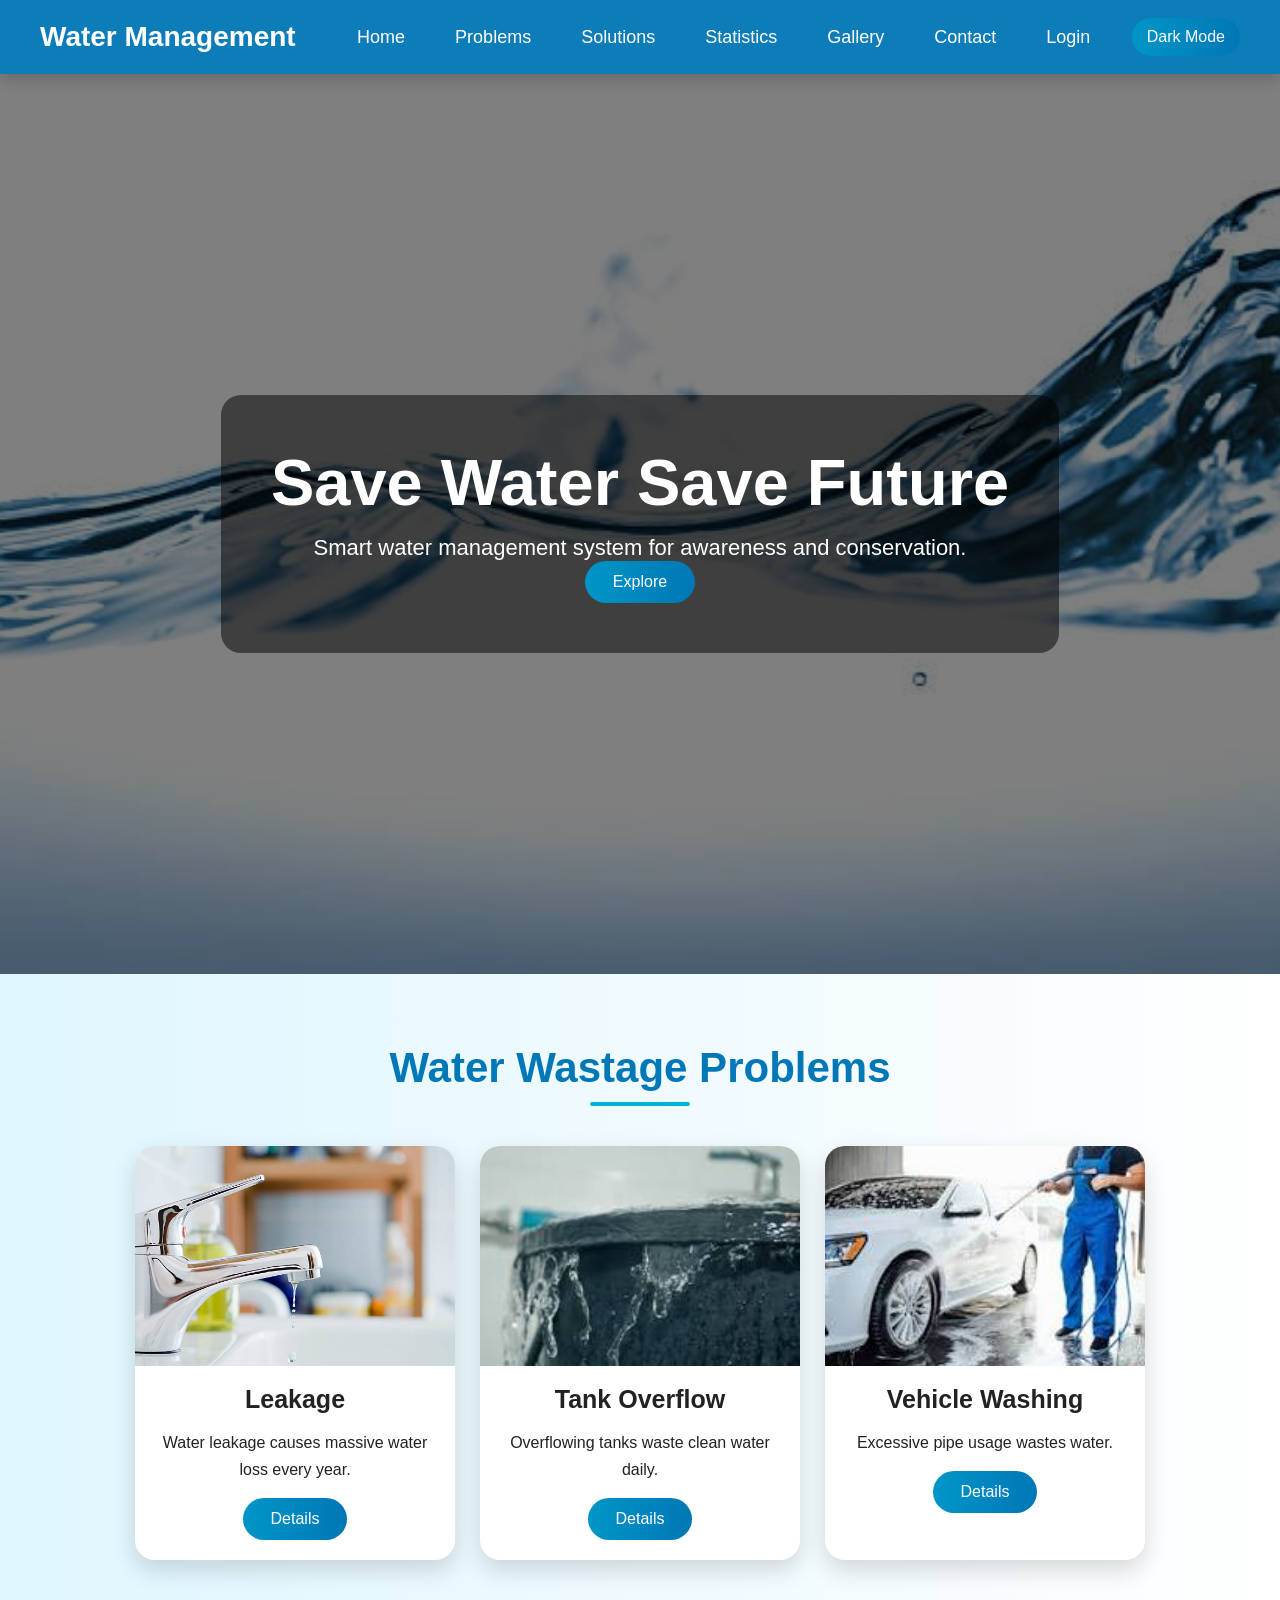
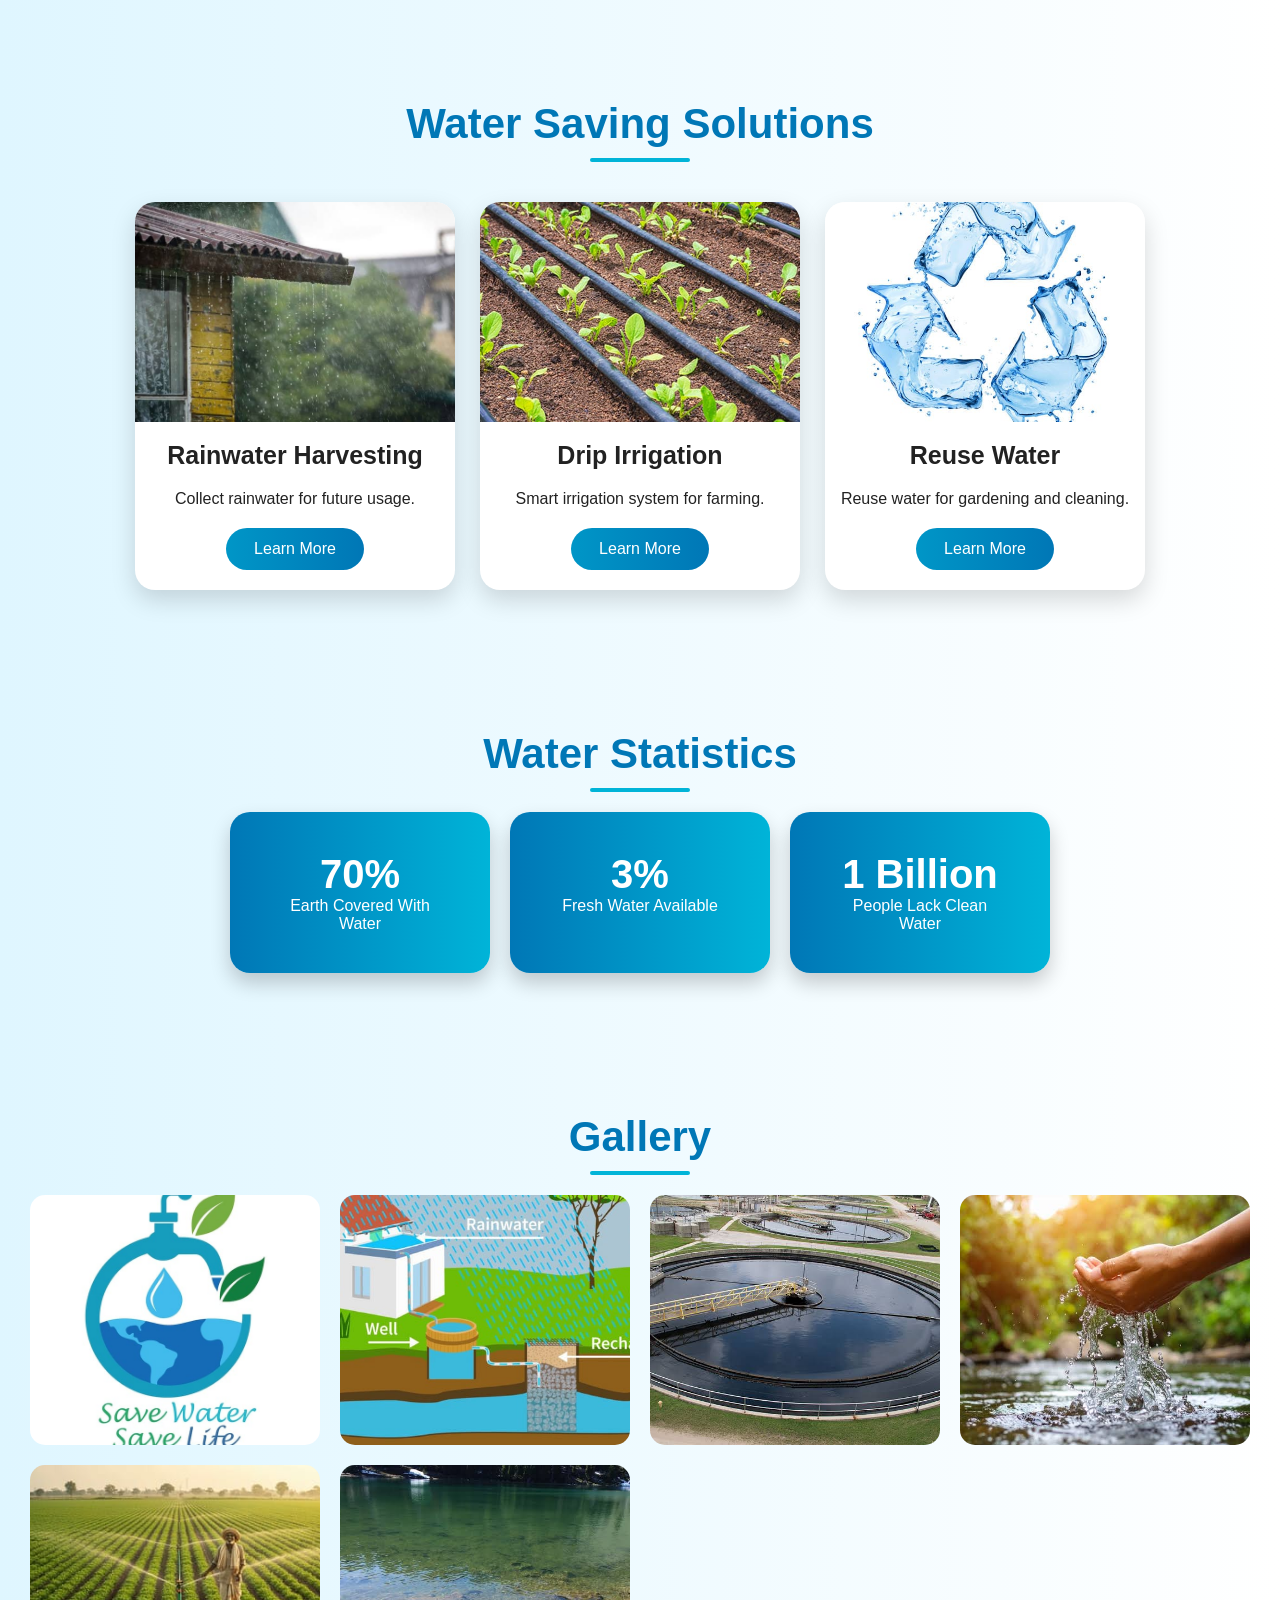
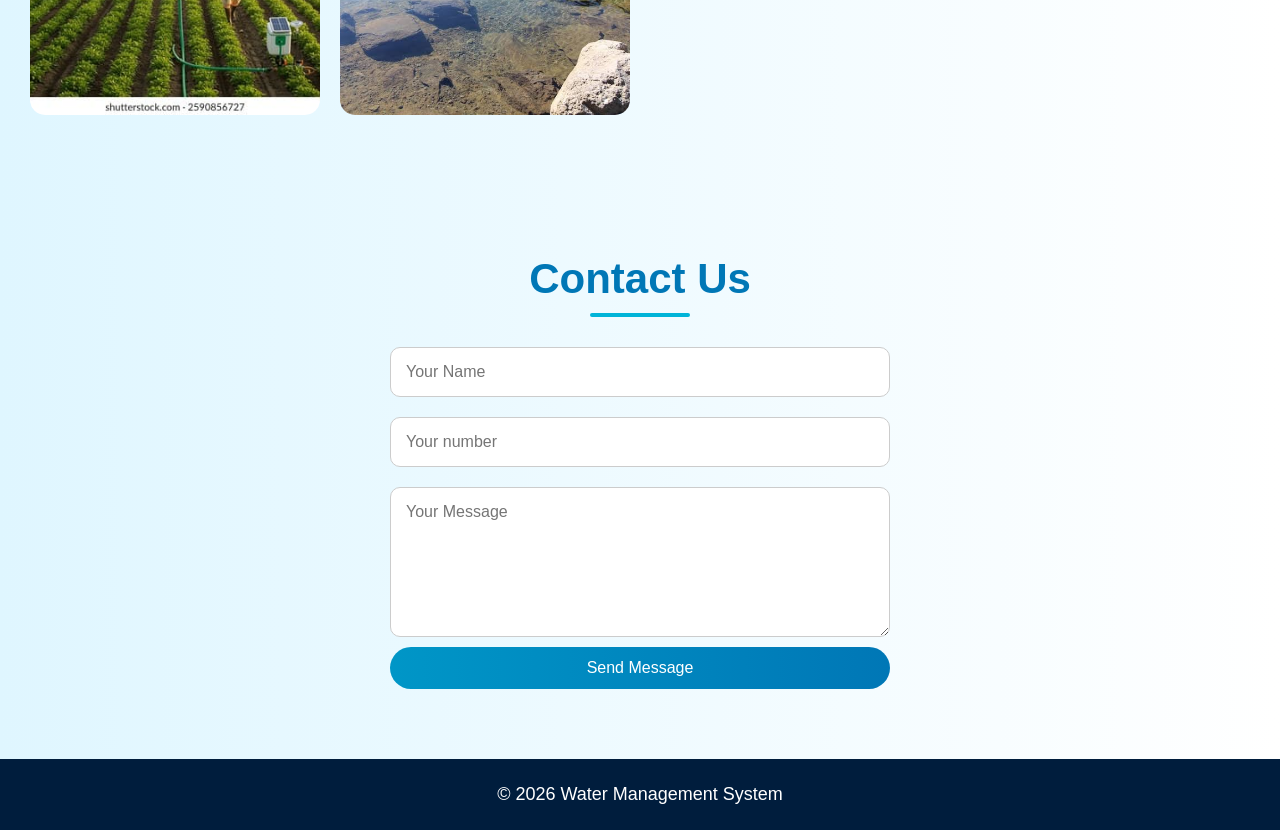
<file: index.html>
<!DOCTYPE html>
<html lang="en">
<head>
    <meta charset="UTF-8">
    <meta name="viewport" content="width=device-width, initial-scale=1.0">
    <title>Advanced Water Management System</title>

    <link rel="stylesheet" href="style.css">
</head>
<body>

<header>

    <div class="logo">
        Water Management
    </div>

    <nav>
        <ul>
            <li><a href="#home">Home</a></li>
            <li><a href="#problems">Problems</a></li>
            <li><a href="#solutions">Solutions</a></li>
            <li><a href="#stats">Statistics</a></li>
            <li><a href="#gallery">Gallery</a></li>
            <li><a href="#contact">Contact</a></li>
            <li><a href="login.html">Login</a></li>
        </ul>
    </nav>

    <button id="darkBtn">
        Dark Mode
    </button>

</header>

<section id="home" class="hero">

    <div class="hero-text">

        <h1>Save Water Save Future</h1>

        <p>
            Smart water management system for awareness and conservation.
        </p>

        <button onclick="scrollToSection()">
            Explore
        </button>

    </div>

</section>

<section id="problems">

    <h2>Water Wastage Problems</h2>

    <div class="cards">

        <div class="card">
            <img src="leakage.png">

            <h3>Leakage</h3>

            <p>
                Water leakage causes massive water loss every year.
            </p>

<a href="leakage.html">
    <button>Details</button>
</a>
        </div>

        <div class="card">
            <img src="overflow.png">

            <h3>Tank Overflow</h3>

            <p>
                Overflowing tanks waste clean water daily.
            </p>
<a href="overflow.html">
    <button>Details</button>
</a>
        </div>

        <div class="card">
            <img src="carwash.png">

            <h3>Vehicle Washing</h3>

            <p>
                Excessive pipe usage wastes water.
            </p>

        <a href="carwash.html">
    <button>Details</button>
</a>    
        </div>

    </div>

</section>
<section id="solutions">

    <h2>Water Saving Solutions</h2>

    <div class="cards">

        <div class="card">

            <img src="rainwater.png">

            <h3>Rainwater Harvesting</h3>

            <p>
                Collect rainwater for future usage.
            </p>

            <a href="rainwater.html">
                <button>Learn More</button>
            </a>

        </div>

        <div class="card">

            <img src="drip.png">

            <h3>Drip Irrigation</h3>

            <p>
                Smart irrigation system for farming.
            </p>

            <a href="drip.html">
                <button>Learn More</button>
            </a>

        </div>

        <div class="card">

            <img src="reuse.png">

            <h3>Reuse Water</h3>

            <p>
                Reuse water for gardening and cleaning.
            </p>

            <a href="reuse.html">
                <button>Learn More</button>
            </a>

        </div>

    </div>

</section>
<section id="stats">

    <h2>Water Statistics</h2>

    <div class="stats-container">

        <div class="stat-box">
            <h3>70%</h3>
            <p>Earth Covered With Water</p>
        </div>

        <div class="stat-box">
            <h3>3%</h3>
            <p>Fresh Water Available</p>
        </div>

        <div class="stat-box">
            <h3>1 Billion</h3>
            <p>People Lack Clean Water</p>
        </div>

    </div>

</section>

<section id="gallery">

    <h2>Gallery</h2>

    <div class="gallery">

        <img src="gallery1.png" onclick="openImage(this.src)">
        <img src="gallery2.png" onclick="openImage(this.src)">
        <img src="gallery3.png" onclick="openImage(this.src)">
        <img src="gallery4.png" onclick="openImage(this.src)">
        <img src="gallery5.png" onclick="openImage(this.src)">
        <img src="gallery6.png" onclick="openImage(this.src)">

    </div>

</section>

<section id="contact">

    <h2>Contact Us</h2>

    <form>

        <input type="text" placeholder="Your Name">

        <input type="number" placeholder="Your number">

        <textarea placeholder="Your Message"></textarea>

        <button type="submit">
            Send Message
        </button>

    </form>

</section>

<div id="imagePopup" onclick="closeImage()">

    <span onclick="closeImage()">
        ×
    </span>

    <img id="popupImg" onclick="event.stopPropagation()">

</div>

<footer>

    <p>
        © 2026 Water Management System
    </p>

</footer>

<script src="script.js"></script>

</body>
</html>
</file>
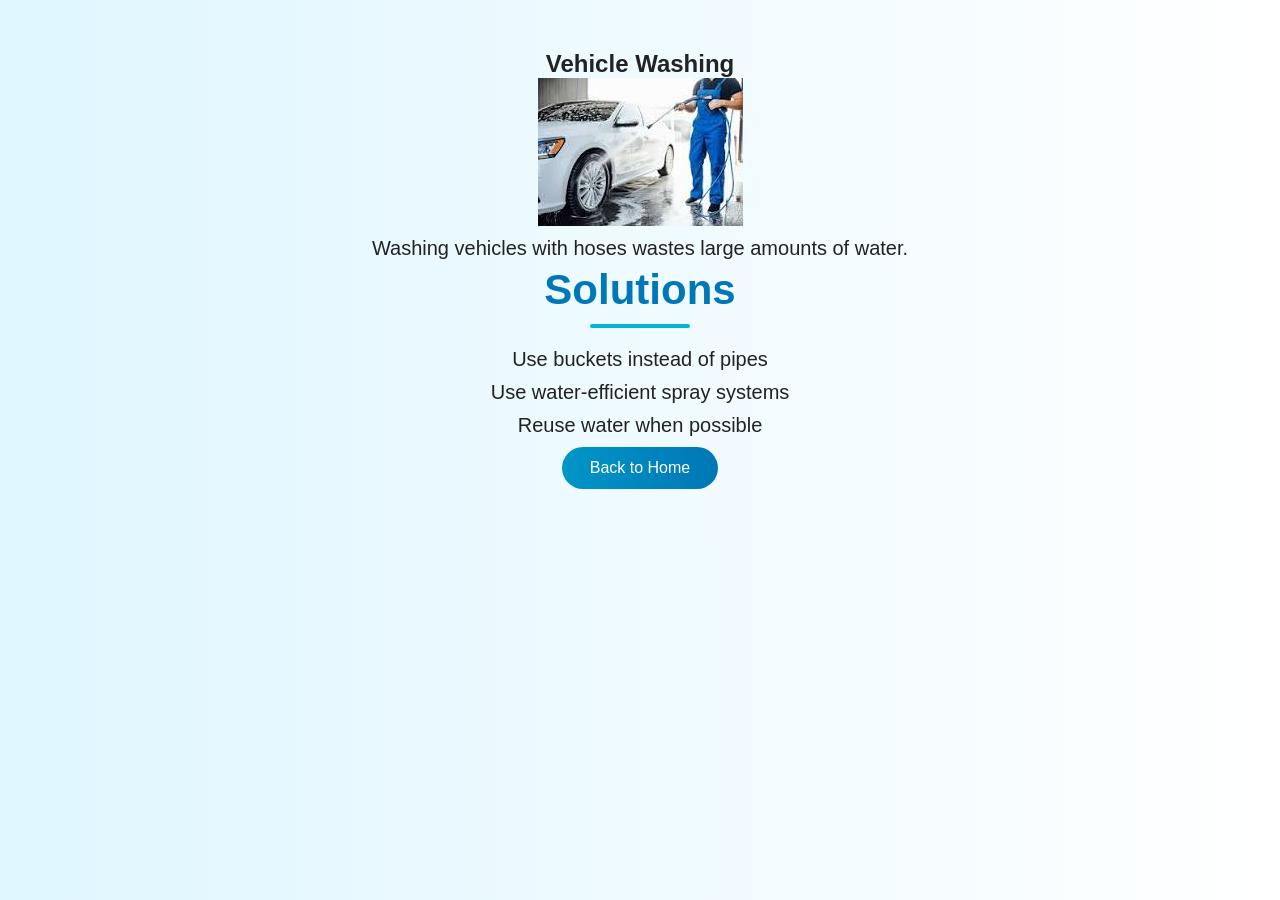
<file: carwash.html>
<!DOCTYPE html>
<html>
<head>

    <title>Vehicle Washing</title>

    <link rel="stylesheet" href="style.css">

</head>
<body>

<section class="details-page">

    <h1>Vehicle Washing</h1>

    <img src="carwash.png" >

    <p>
        Washing vehicles with hoses wastes large amounts of water.
    </p>

    <h2>Solutions</h2>

    <ul>
        <li>Use buckets instead of pipes</li>
        <li>Use water-efficient spray systems</li>
        <li>Reuse water when possible</li>
    </ul>

    <a href="index.html">
        <button>Back to Home</button>
    </a>

</section>

</body>
</html>
</file>
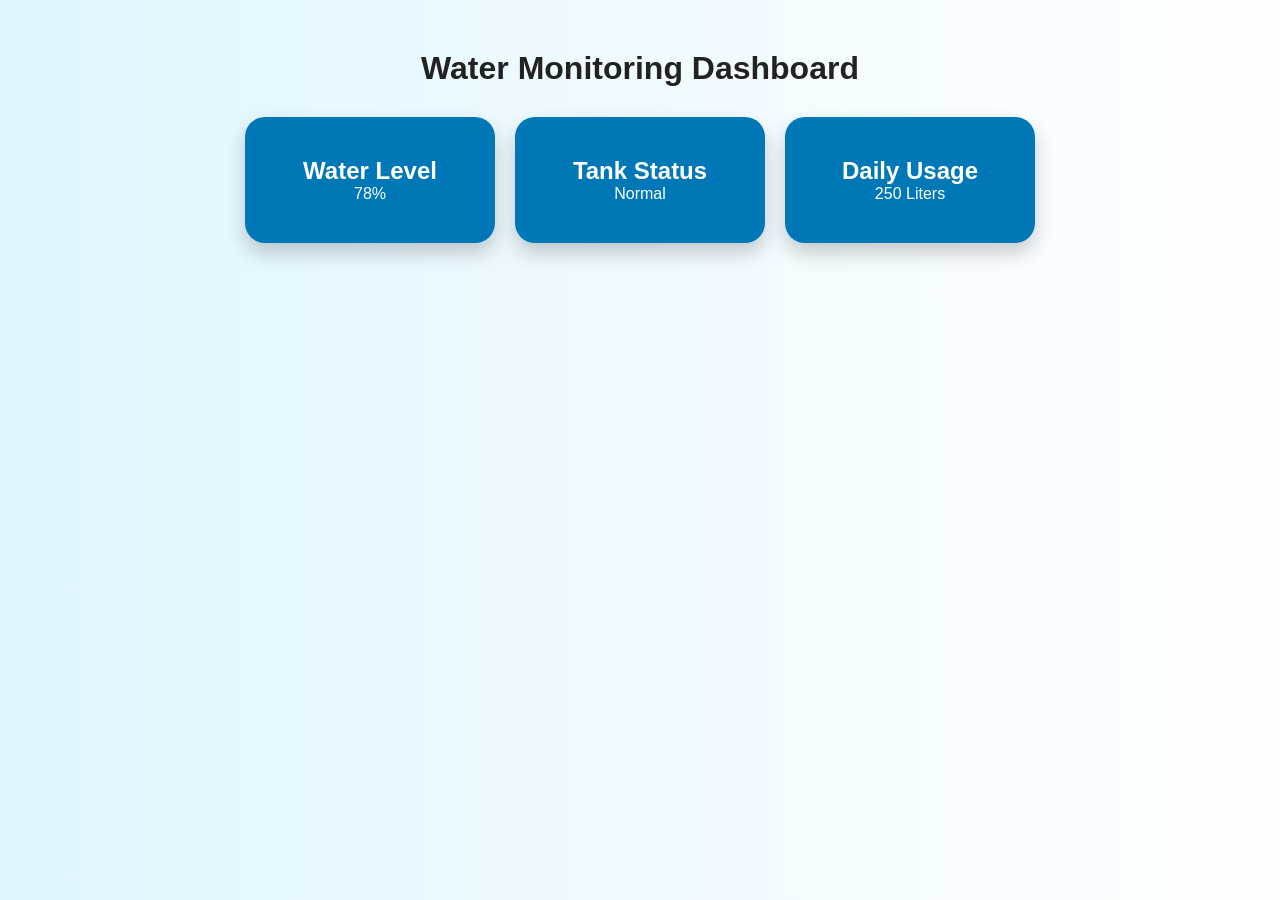
<file: dashboard.html>
<!DOCTYPE html>
<html>
<head>

    <title>Dashboard</title>

    <link rel="stylesheet" href="style.css">

</head>
<body>

<div class="dashboard">

    <h1>Water Monitoring Dashboard</h1>

    <div class="dashboard-cards">

        <div class="dash-card">
            <h2>Water Level</h2>

            <p>
                78%
            </p>
        </div>

        <div class="dash-card">
            <h2>Tank Status</h2>

            <p>
                Normal
            </p>
        </div>

        <div class="dash-card">
            <h2>Daily Usage</h2>

            <p>
                250 Liters
            </p>
        </div>

    </div>

</div>

</body>
</html>
</file>
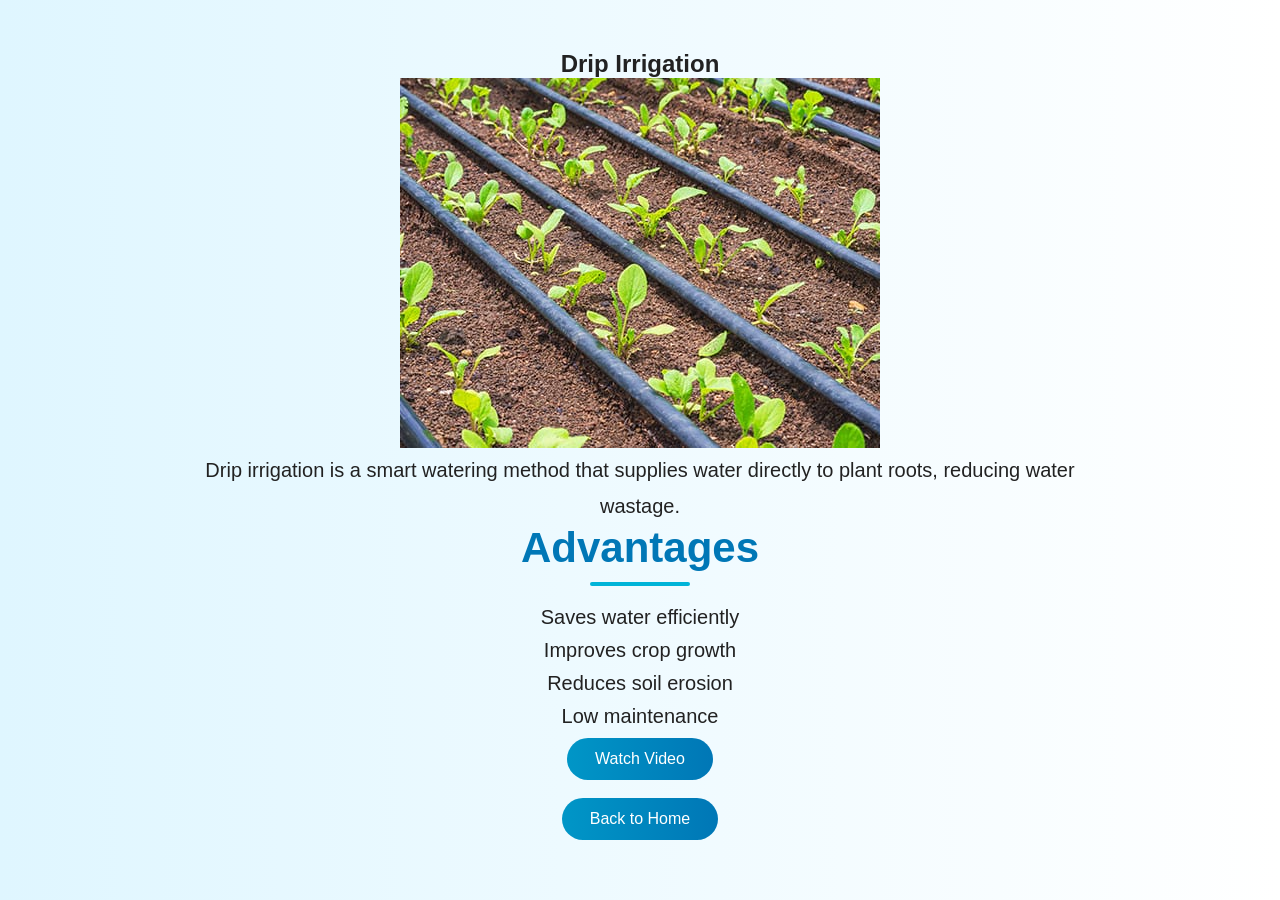
<file: drip.html>
<!DOCTYPE html>
<html>
<head>

    <title>Drip Irrigation</title>

    <link rel="stylesheet" href="style.css">

</head>
<body>

<section class="details-page">

    <h1>Drip Irrigation</h1>

    <img src="drip.png" >

    <p>
        Drip irrigation is a smart watering method that supplies water directly
        to plant roots, reducing water wastage.
    </p>

    <h2>Advantages</h2>

    <ul>
        <li>Saves water efficiently</li>
        <li>Improves crop growth</li>
        <li>Reduces soil erosion</li>
        <li>Low maintenance</li>
    </ul>
	<a href="https://youtu.be/p-n2g36b-IE" target="_blank">
        <button>Watch Video</button>
    </a>

    <br><br>


    <a href="index.html">
        <button>Back to Home</button>
    </a>

</section>

</body>
</html>
</file>
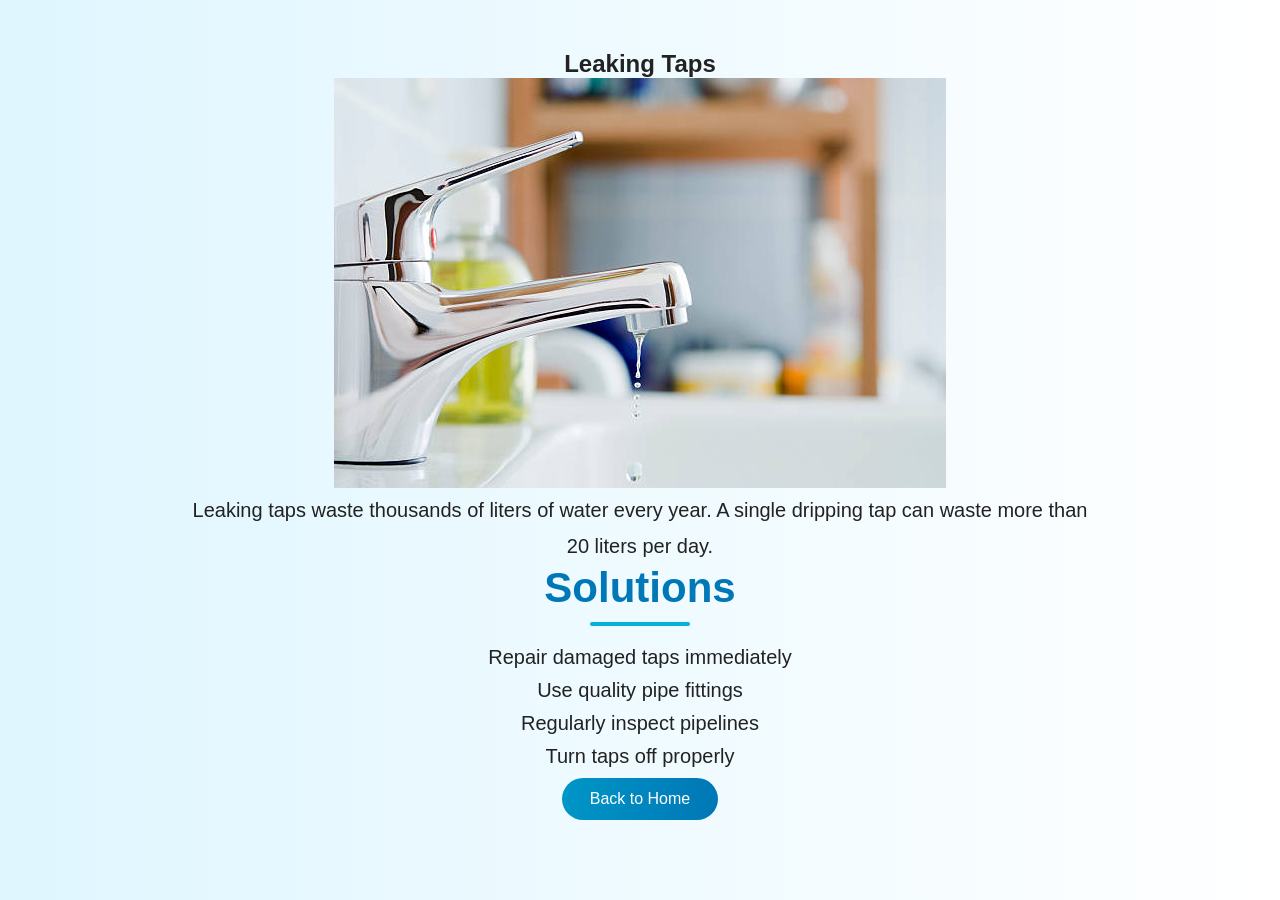
<file: leakage.html>
<!DOCTYPE html>
<html lang="en">
<head>
    <meta charset="UTF-8">
    <meta name="viewport" content="width=device-width, initial-scale=1.0">

    <title>Leakage Details</title>

    <link rel="stylesheet" href="style.css">
</head>
<body>

<section class="details-page">

    <h1>Leaking Taps</h1>

    <img src="leakage.png" >

    <p>
        Leaking taps waste thousands of liters of water every year.
        A single dripping tap can waste more than 20 liters per day.
    </p>

    <h2>Solutions</h2>

    <ul>
        <li>Repair damaged taps immediately</li>
        <li>Use quality pipe fittings</li>
        <li>Regularly inspect pipelines</li>
        <li>Turn taps off properly</li>
    </ul>

    <a href="index.html">
        <button>Back to Home</button>
    </a>

</section>

</body>
</html>
</file>
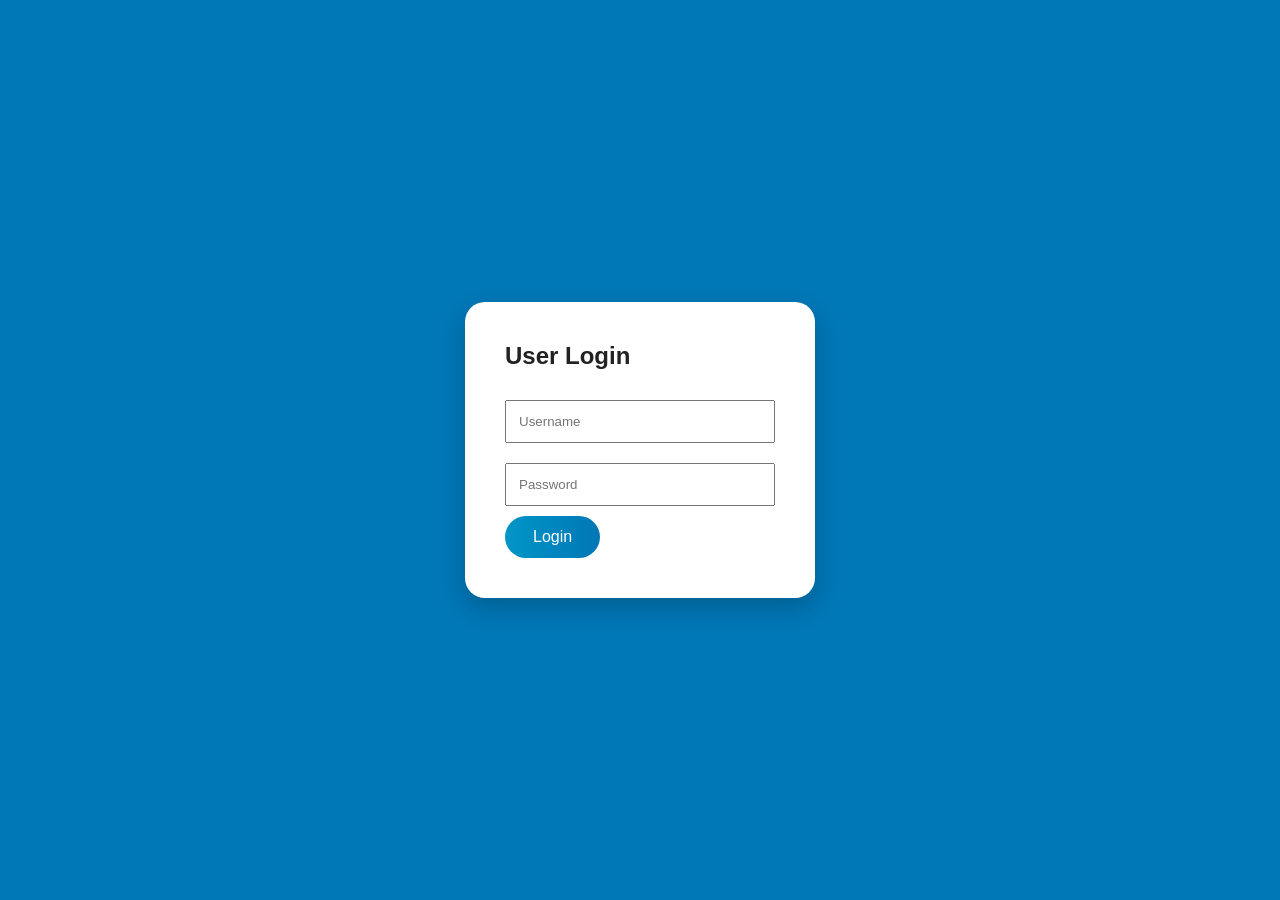
<file: login.html>
<!DOCTYPE html>
<html>
<head>

    <title>Login</title>

    <link rel="stylesheet" href="style.css">

</head>
<body class="login-body">

<div class="login-box">

    <h2>User Login</h2>

    <input type="text" placeholder="Username">

    <input type="password" placeholder="Password">

    <button onclick="loginUser()">
        Login
    </button>

</div>

<script src="script.js"></script>

</body>
</html>
</file>
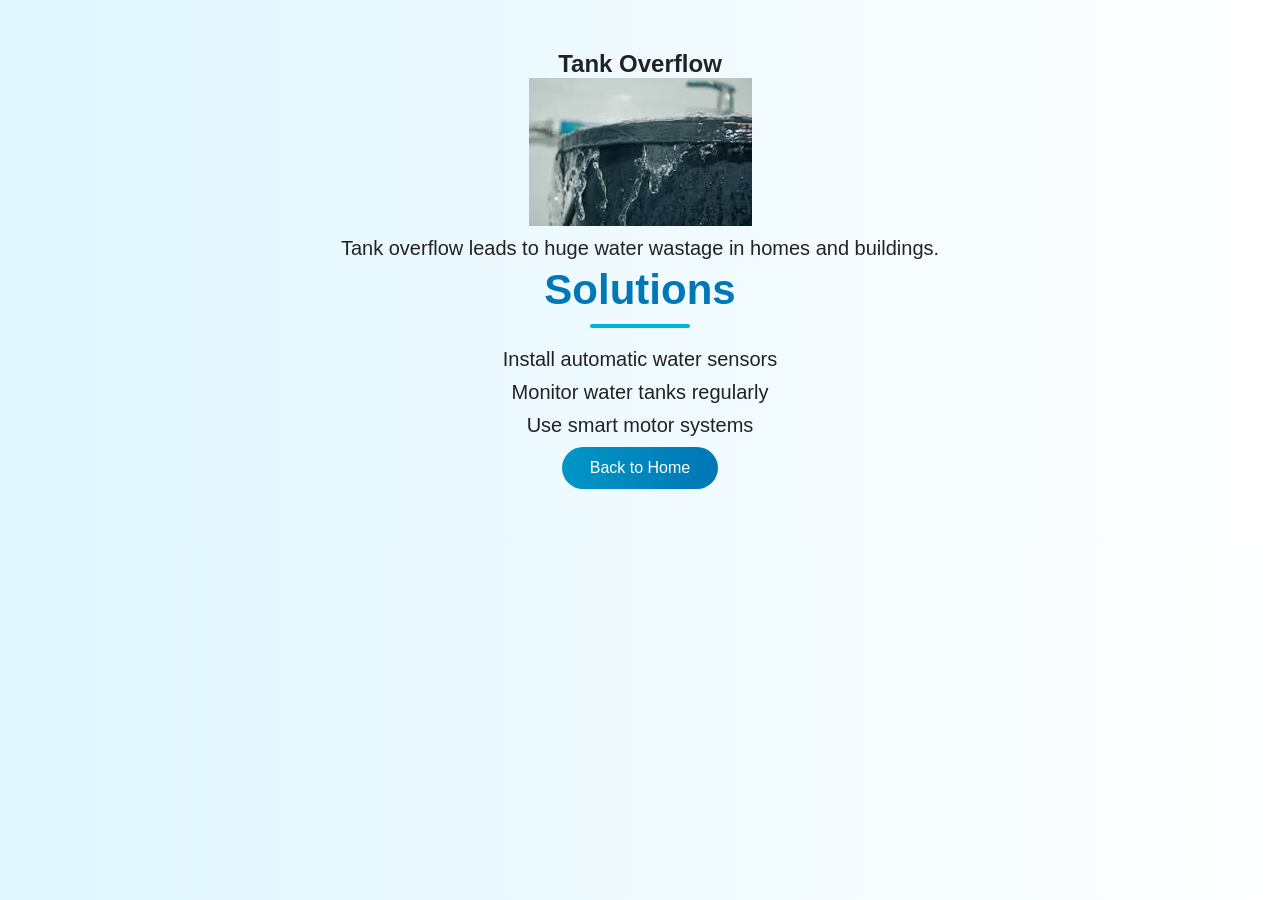
<file: overflow.html>
<!DOCTYPE html>
<html>
<head>
    <title>Tank Overflow</title>

    <link rel="stylesheet" href="style.css">
</head>
<body>

<section class="details-page">

    <h1>Tank Overflow</h1>

    <img src="overflow.png" >

    <p>
        Tank overflow leads to huge water wastage in homes and buildings.
    </p>

    <h2>Solutions</h2>

    <ul>
        <li>Install automatic water sensors</li>
        <li>Monitor water tanks regularly</li>
        <li>Use smart motor systems</li>
    </ul>

    <a href="index.html">
        <button>Back to Home</button>
    </a>

</section>

</body>
</html>
</file>
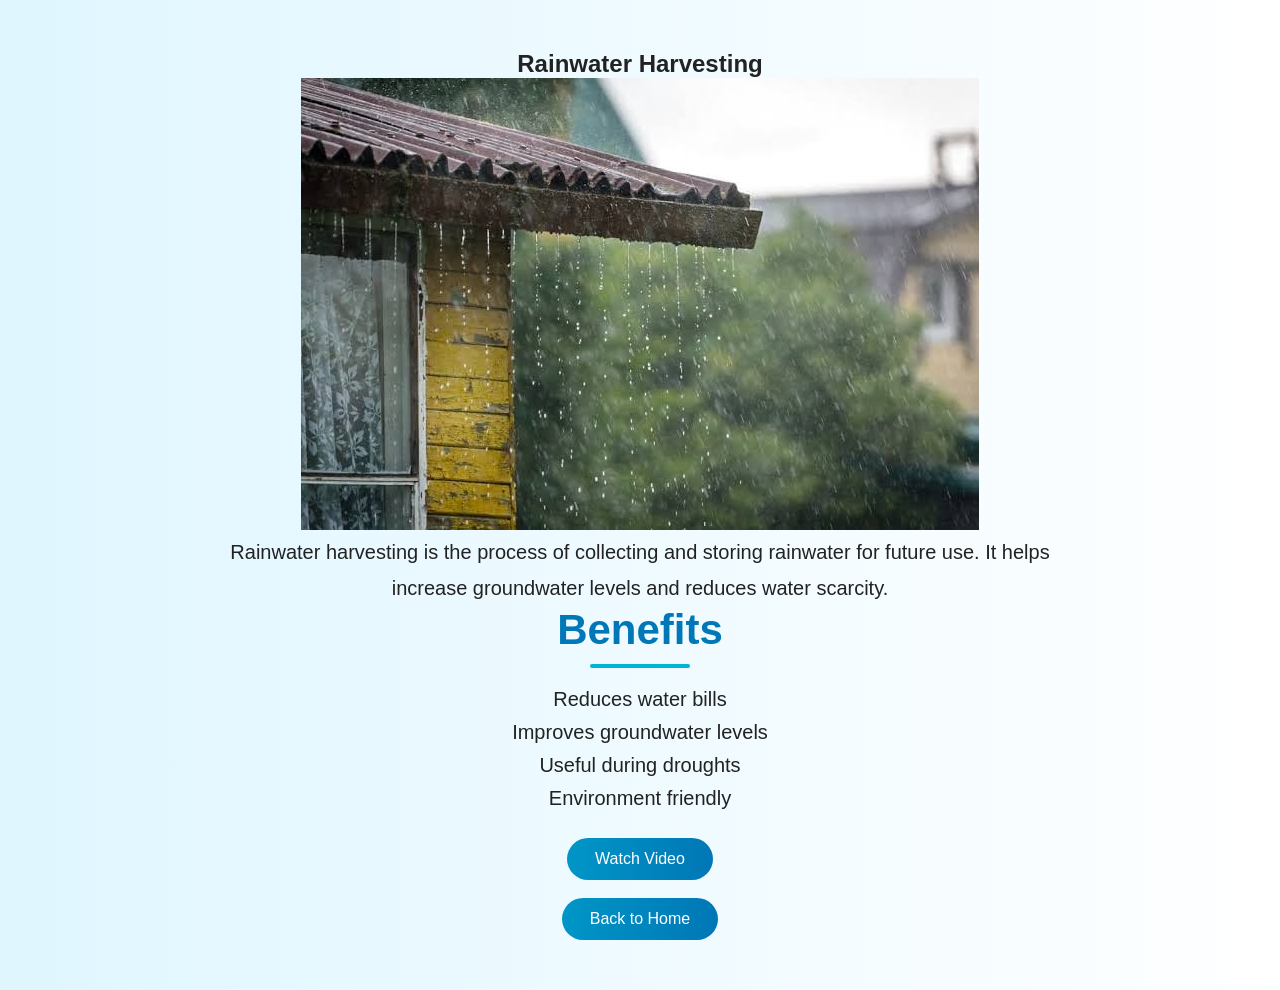
<file: rainwater.html>
<!DOCTYPE html>
<html lang="en">
<head>
    <meta charset="UTF-8">
    <meta name="viewport" content="width=device-width, initial-scale=1.0">
    <title>Rainwater Harvesting</title>

    <link rel="stylesheet" href="style.css">
</head>
<body>

<section class="details-page">

    <h1>Rainwater Harvesting</h1>

    <img src="rainwater.png" >

    <p>
        Rainwater harvesting is the process of collecting and storing rainwater
        for future use. It helps increase groundwater levels and reduces water scarcity.
    </p>

    <h2>Benefits</h2>

    <ul>
        <li>Reduces water bills</li>
        <li>Improves groundwater levels</li>
        <li>Useful during droughts</li>
        <li>Environment friendly</li>
    </ul>
	<br>

    <a href="https://youtu.be/EYj2FfL9QoA" target="_blank">
        <button>Watch Video   </button>
    </a>

    <br>
    <br>
    <a href="index.html">
        <button>Back to Home</button>
    </a></br>

</section>

</body>
</html>
</file>
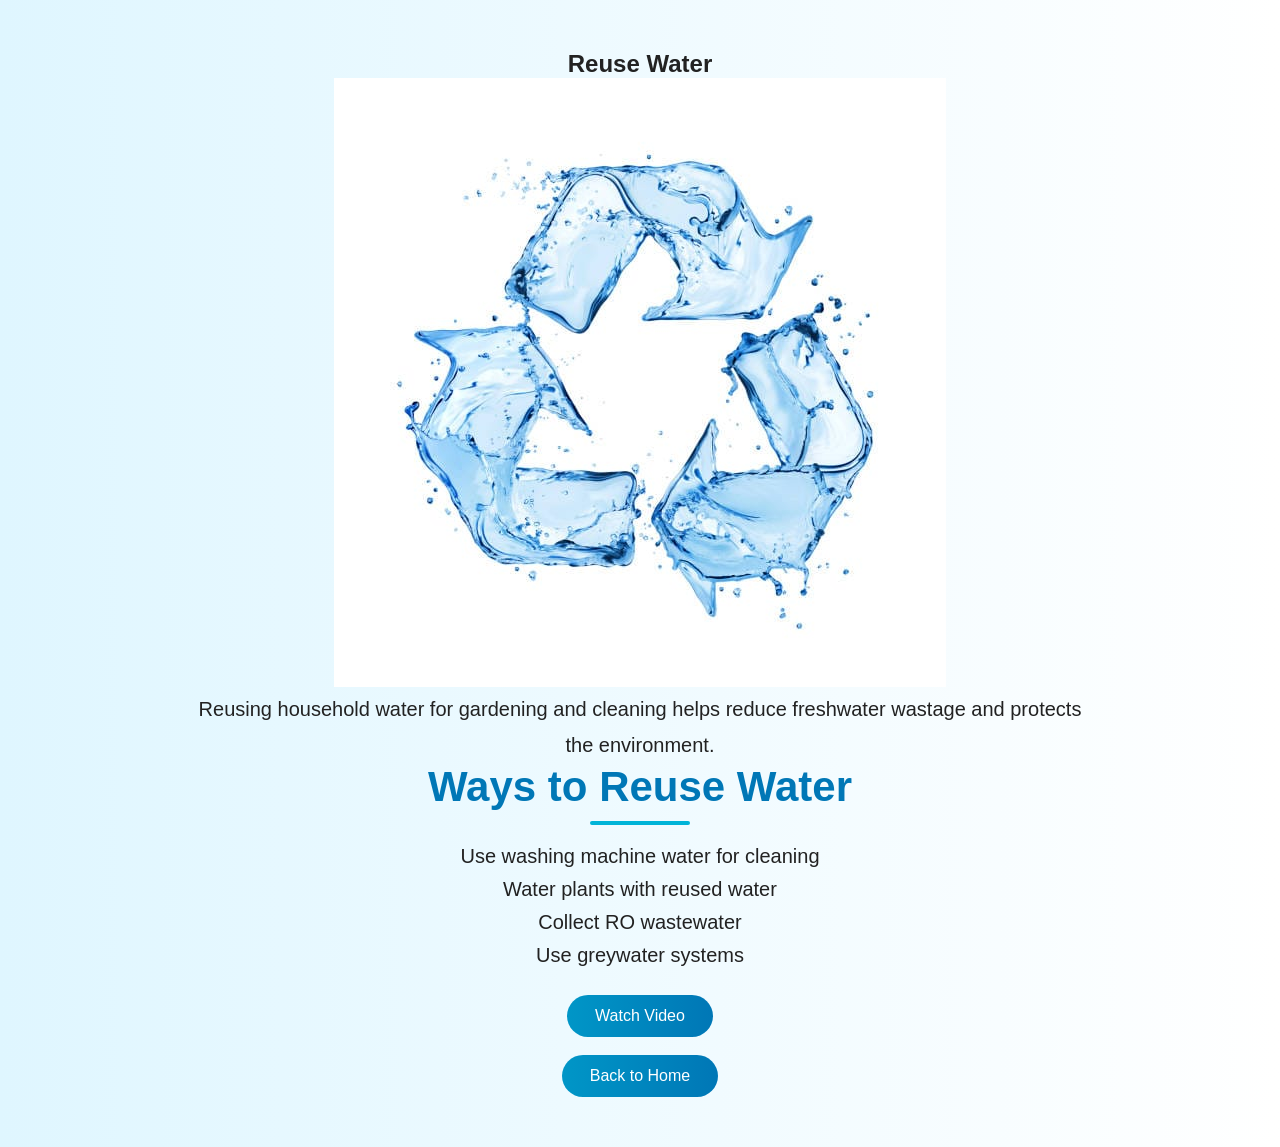
<file: reuse.html>
<!DOCTYPE html>
<html lang="en">
<head>

    <meta charset="UTF-8">
    <meta name="viewport" content="width=device-width, initial-scale=1.0">

    <title>Reuse Water</title>

    <link rel="stylesheet" href="style.css">

</head>
<body>

<section class="details-page">

    <h1>Reuse Water</h1>

    <img src="reuse.png" alt="Reuse Water" >

    <p>
        Reusing household water for gardening and cleaning helps reduce
        freshwater wastage and protects the environment.
    </p>

    <h2>Ways to Reuse Water</h2>

    <ul>
        <li>Use washing machine water for cleaning</li>
        <li>Water plants with reused water</li>
        <li>Collect RO wastewater</li>
        <li>Use greywater systems</li>
    </ul>

    <br>

    <a href="https://youtu.be/87s1Qg0A6V8" target="_blank">
        <button>Watch Video</button>
    </a>

    <br><br>

    <a href="index.html">
        <button>Back to Home</button>
    </a>

</section>

</body>
</html>
</file>
<file: style.css>
/* =========================
   GLOBAL STYLES
========================= */

*{
    margin:0;
    padding:0;
    box-sizing:border-box;
    font-family:Arial;
}

html{
    scroll-behavior:smooth;
}

body{
    background:linear-gradient(to right,#dff6ff,#ffffff);
    color:#222;
    transition:0.5s;
}

/* =========================
   DARK MODE
========================= */

.dark{
    background:#121212;
    color:white;
}

.dark .card{
    background:#1e1e1e;2
    color:white;
}

.dark .stat-box{
    background:linear-gradient(to right,#222,#333);
}

.dark header{
    background:#111;
}

.dark footer{
    background:#000;
}

.dark form input,
.dark form textarea{
    background:#222;
    color:white;
    border:1px solid #555;
}

.dark .login-box{
    background:#1e1e1e;
    color:white;
}

.dark .dash-card{
    background:#222;
}

.dark section h2{
    color:#4cc9f0;
}

/* =========================
   HEADER
========================= */

header{
    display:flex;
    justify-content:space-between;
    align-items:center;

    padding:18px 40px;

    background:rgba(0,119,182,0.95);

    backdrop-filter:blur(10px);

    position:sticky;
    top:0;
    z-index:1000;

    box-shadow:0 4px 15px rgba(0,0,0,0.2);
}

.logo{
    color:white;
    font-size:28px;
    font-weight:bold;
}

nav ul{
    display:flex;
    list-style:none;
}

nav ul li{
    margin-left:20px;
}

nav ul li a{
    text-decoration:none;
    color:white;
    font-size:18px;
    padding:8px 15px;
    border-radius:5px;
    transition:0.4s;
}

nav ul li a:hover{
    background:white;
    color:#0077b6;
}

#darkBtn{
    padding:10px 15px;
    border:none;
    border-radius:20px;
    cursor:pointer;
}

/* =========================
   HERO SECTION
========================= */

.hero{
    height:100vh;

    background:
    linear-gradient(rgba(0,0,0,0.5),rgba(0,0,0,0.5)),
    url("waterbg.png");

    background-size:cover;
    background-position:center;
    background-repeat:no-repeat;

    display:flex;
    justify-content:center;
    align-items:center;
    text-align:center;
}

.hero-text{
    background:rgba(0,0,0,0.5);
    padding:50px;
    border-radius:20px;
    color:white;
}

.hero-text h1{
    font-size:65px;
    animation:slideDown 2s ease;
}

.hero-text p{
    margin-top:15px;
    font-size:22px;
    animation:fadeIn 3s ease;
}

/* =========================
   ANIMATIONS
========================= */

@keyframes slideDown{

    from{
        transform:translateY(-50px);
        opacity:0;
    }

    to{
        transform:translateY(0);
        opacity:1;
    }
}

@keyframes fadeIn{

    from{
        opacity:0;
    }

    to{
        opacity:1;
    }
}

/* =========================
   BUTTONS
========================= */

button{
    padding:12px 28px;
    border:none;
    border-radius:30px;

    background:linear-gradient(to right,#0096c7,#0077b6);

    color:white;
    font-size:16px;

    cursor:pointer;

    transition:0.4s;
}

button:hover{
    transform:scale(1.08);

    background:
    linear-gradient(to right,#0077b6,#023e8a);
}

/* =========================
   SECTION
========================= */

section{
    padding:70px 30px;
    text-align:center;
}

section h2{
    font-size:42px;
    margin-bottom:20px;
    color:#0077b6;
    position:relative;
}

section h2::after{
    content:'';
    width:100px;
    height:4px;
    background:#00b4d8;
    display:block;
    margin:10px auto;
    border-radius:10px;
}

/* =========================
   CARDS
========================= */

.cards{
    display:flex;
    justify-content:center;
    flex-wrap:wrap;
    gap:25px;
    margin-top:40px;
}

.card{
    width:320px;
    background:white;
    border-radius:20px;
    overflow:hidden;

    box-shadow:0 10px 25px rgba(0,0,0,0.15);

    transition:0.5s;
}

.card:hover{
    transform:translateY(-15px) scale(1.03);
}

.card img{
    width:100%;
    height:220px;
    object-fit:cover;
}

.card h3{
    margin-top:15px;
    font-size:25px;
}

.card p{
    padding:15px;
    line-height:1.7;
}

.card button{
    margin-bottom:20px;
}

/* =========================
   STATISTICS
========================= */

.stats-container{
    display:flex;
    justify-content:center;
    gap:20px;
    flex-wrap:wrap;
}

.stat-box{
    background:
    linear-gradient(to right,#0077b6,#00b4d8);

    color:white;

    padding:40px;
    width:260px;

    border-radius:20px;

    box-shadow:0 10px 20px rgba(0,0,0,0.2);

    transition:0.4s;
}

.stat-box:hover{
    transform:translateY(-10px);
}

.stat-box h3{
    font-size:40px;
}

/* =========================
   GALLERY
========================= */

.gallery{
    display:grid;

    grid-template-columns:
    repeat(auto-fit,minmax(250px,1fr));

    gap:20px;
}

.gallery img{
    width:100%;
    height:250px;

    object-fit:cover;

    border-radius:15px;

    cursor:pointer;

    transition:0.5s;
}

.gallery img:hover{
    transform:scale(1.08);

    box-shadow:0 10px 20px rgba(0,0,0,0.3);
}

/* =========================
   CONTACT FORM
========================= */

form{
    max-width:500px;
    margin:auto;

    display:flex;
    flex-direction:column;
}

form input,
form textarea{
    margin:10px 0;
    padding:15px;

    border-radius:10px;
    border:1px solid #ccc;

    font-size:16px;
}

form textarea{
    height:150px;
}

/* =========================
   FOOTER
========================= */

footer{
    background:#001d3d;
    color:white;

    text-align:center;

    padding:25px;

    font-size:18px;
}

/* =========================
   IMAGE POPUP
========================= */

#imagePopup{
    position:fixed;
    top:0;
    left:0;

    width:100%;
    height:100%;

    background:rgba(0,0,0,0.9);

    display:none;

    justify-content:center;
    align-items:center;
}

#imagePopup img{
    width:70%;
    border-radius:20px;
}

#imagePopup span{
    position:absolute;
    top:20px;
    right:40px;

    font-size:45px;
    color:white;

    cursor:pointer;
}

/* =========================
   DETAILS PAGE
========================= */

.details-page{
    padding:50px;
    text-align:center;
}

.details-img{
    width:400px;
    max-width:100%;

    margin:20px 0;

    border-radius:20px;

    box-shadow:0 10px 20px rgba(0,0,0,0.2);
}

.details-page p{
    max-width:900px;
    margin:auto;

    line-height:1.8;
    font-size:20px;
}

.details-page ul{
    margin-top:20px;
    list-style:none;
}

.details-page ul li{
    margin:10px 0;
    font-size:20px;
}

/* =========================
   LOGIN PAGE
========================= */

.login-body{
    display:flex;
    justify-content:center;
    align-items:center;

    height:100vh;

    background:#0077b6;
}

.login-box{
    background:white;

    padding:40px;

    width:350px;

    border-radius:20px;

    box-shadow:0 10px 25px rgba(0,0,0,0.2);
}

.login-box h2{
    margin-bottom:20px;
}

.login-box input{
    width:100%;
    padding:12px;
    margin:10px 0;
}

/* =========================
   DASHBOARD
========================= */

.dashboard{
    padding:50px;
    text-align:center;
}

.dashboard-cards{
    display:flex;
    justify-content:center;
    gap:20px;
    flex-wrap:wrap;
    margin-top:30px;
}

.dash-card{
    background:#0077b6;
    color:white;

    width:250px;

    padding:40px;

    border-radius:20px;

    box-shadow:0 10px 20px rgba(0,0,0,0.2);
}

/* =========================
   RESPONSIVE
========================= */

@media(max-width:768px){

    header{
        flex-direction:column;
    }

    nav ul{
        flex-wrap:wrap;
        justify-content:center;
        margin:15px 0;
    }

    .hero-text h1{
        font-size:40px;
    }

    .hero-text p{
        font-size:18px;
    }

    .card{
        width:100%;
    }

    #imagePopup img{
        width:90%;
    }
}
</file>
